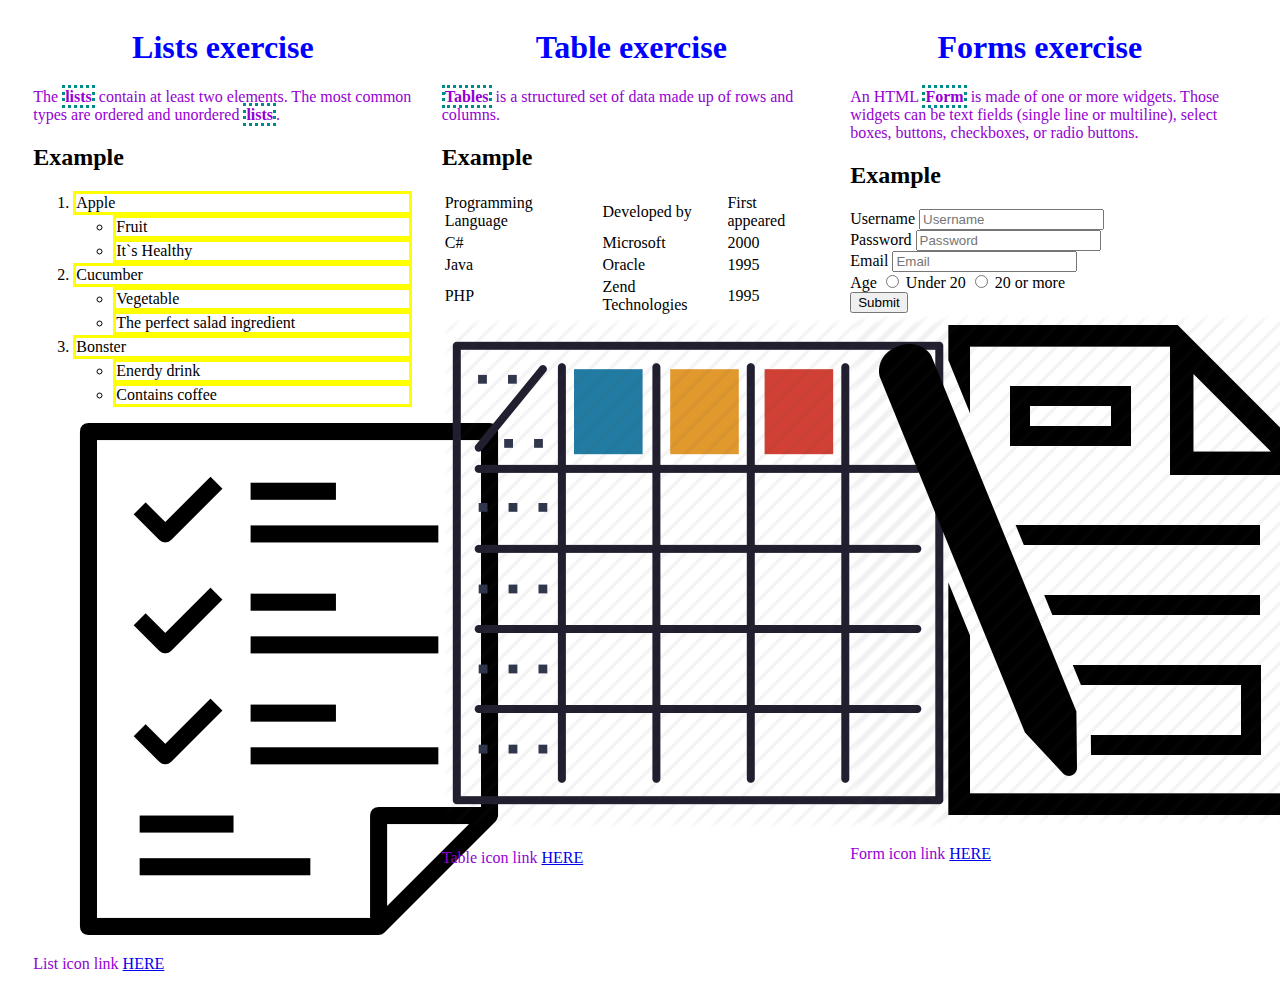
<file: HTML & CSS Basics/Site Lab/index.html>
<!DOCTYPE html>
<html lang="en">
<head>
    <title>Document</title>
    <link rel="stylesheet" href="css/styles.css">
</head>

<body>
   

    <div>
        <h1>Lists exercise</h1>
        <p>The <span>lists</span> contain at least two elements. The most common types are ordered and unordered <span>lists</span>.</p>
        <h2>Example</h2>

        <ol>
            <li>Apple</li>
            <ul>
                <li>Fruit</li>
                <li>It`s Healthy</li>
            </ul>
            <li>Cucumber</li>
            <ul>
                <li>Vegetable</li>
                <li>The perfect salad ingredient</li>
            </ul>
            <li>Bonster</li>
            <ul>
                <li>Enerdy drink</li>
                <li>Contains coffee</li>
            </ul>
        </ol>

        <img src="img/pic1.png" alt="pic1.png">

        <p>
            List icon link <a href="img/pic1.png" target="new1">HERE</a>
        </p>
        
        
    </div>

    <div>
        <h1>Table exercise</h1>
        <p><span>Tables</span> is a structured set of data made up of rows and columns.</p>
        <h2>Example</h2>

        <table>
            <thead>
                <tr>
                    <td>Programming Language</td>
                    <td>Developed by</td>
                    <td>First appeared</td>
                </tr>
            </thead>
            <tbody>
                <tr>
                    <td>C#</td>
                    <td>Microsoft</td>
                    <td>2000</td>
                </tr>
                <tr>
                    <td>Java</td>
                    <td>Oracle</td>
                    <td>1995</td>
                </tr>
                <tr>
                    <td>PHP</td>
                    <td>Zend Technologies</td>
                    <td>1995</td>
                </tr>
            </tbody>
        </table>

        <img src="img/pic2.png" alt="pic2.png">

        <p>
            Table icon link <a href="img/pic2.png" target="new2">HERE</a>
        </p>
    </div>

    <div>
        <h1>Forms exercise</h1>
        <p>An HTML <span>Form</span> is made of one or more widgets. Those widgets can be text fields (single line or multiline), select boxes, buttons, checkboxes, or radio buttons.</p>
        <h2>Example</h2>

        <form>
            <label for="username">Username</label>
            <input type="text" id="username" placeholder="Username"><br>
            <label for="password">Password</label>
            <input type="text" id="password" placeholder="Password"><br>
            <label for="email">Email</label>
            <input type="text" id="email" placeholder="Email"><br>
            Age <input type="radio" id="under" name="years">
                <label for="under">Under 20</label>
                <input type="radio" id="above" name="years">
                <label for="above">20 or more</label><br>
            <input type="submit">
        </form>

        <img src="img/pic3.png" alt="pic3.png">

        <p>
            Form icon link <a href="img/pic3.png" target="new3">HERE</a>
        </p>
    </div>

    
</body>
</html>








<!-- <!DOCTYPE html>
<html lang="en">
<head>
    <meta charset="UTF-8">
    <meta name="viewport" content="width=device-width, initial-scale=1.0">
    <title>Document</title>
    <link rel="stylesheet" href="css/styles.css">
</head>
<body>

    <div>
        <h1>Lists exercise</h1>
        <p>
            The <span>lists</span> contain at least two elements. The most common types are ordered and unordered <span>lists</span>.
        </p>
        <h2>Example</h2>
        <ol>
            <li>Apple</li>
            <ul>
                <li>Fruit</li>
                <li>It`s Healthy</li>
            </ul>
            <li>Cucumber</li>
            <ul>
                <li>Vegetable</li>
                <li>The perfect salad ingredient</li>
            </ul>
            <li>Bonster</li>
            <ul>
                <li>Energy drink</li>
                <li>Contains coffee</li>
            </ul>
        </ol>
        <div>
        <img src="img/pic3.png">
    </div>
        <p>
            List icon link <a href="img/pic3.png">HERE</a>
        </p>
    </div>

    <div>
        <h1>Tables exercise</h1>
        <p>
            <span>Tables</span> is a structured set of data made up of rows and columns.
        </p>
        <h2>Example</h2>
        <table>
            <thead>
                <tr>
                    <td>Programming Language</td>
                    <td>Developed by</td>
                    <td>First appeared</td>
                </tr>
            </thead>
            <tbody>
                <tr>
                    <td>C#</td>
                    <td>Microsoft</td>
                    <td>2000</td>
                </tr>
                <tr>
                    <td>Java</td>
                    <td>Oracle</td>
                    <td>1995</td>
                </tr>
                <tr>
                    <td>PHP</td>
                    <td>Zend Technologies</td>
                    <td>1995</td>
                </tr>
            </tbody>
        </table>
        <img src="img/pic2.png">
        <p>
            Table icon link <a href="img/pic2.png">HERE</a>
        </p>
    </div>

    <div>
        <h1>Forms exercise</h1>
        <p>
            An HTML <span></span> is made of one or more widgets. Those widgets can be text fields (single line or multipline), select boxes, buttons, checkboxes, or radio buttons.
        </p>
        <h2>Example</h2>

        <form>
        <div>
            <label for="username">Username</label>
            <input type="text" id="username">
        </div>

        <div>
            <label for="password">Password</label>
            <input type="text" id="password">
        </div>

        <div>
            <label for="email">Email</label>
            <input type="text" id="email">
        </div>
        <div>
            Age
            <input type="radio" name="gender" id="under 20">
            <label for="under 20" id="under 20">Under 20</label>

            <input type="radio" name="gender" id="20 or more">
            <label for="20 or more" id="20 or more">20 or more</label>

        </div>

        <div>
            <p>
            <input type="submit">
        </p>
        </div>
    </form>
        <img src="img/pic0.png">
        <p>
            Form icon link <a href="img/pic.png">HERE</a>
        </p>
    </div>

</body>
</html> -->
</file>
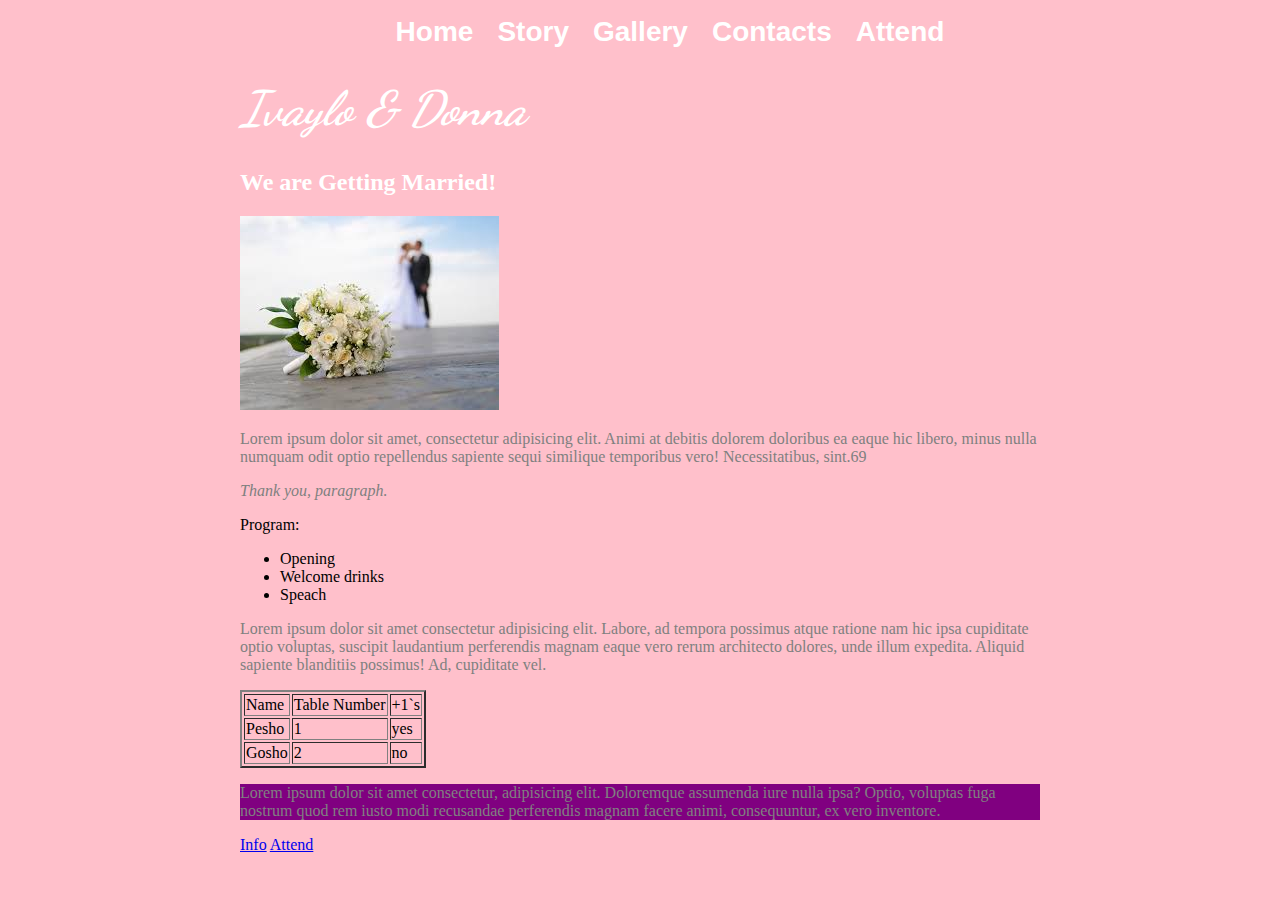
<file: HTML & CSS Basics/Site/index.html>
<!DOCTYPE html>
<html>
<head>
    <meta charset="UTF-8">
    <title>Wedding</title>
    <link rel="stylesheet" href="css/style.css">
    <link href="https://fonts.googleapis.com/css2?family=Dancing+Script&family=Turret+Road:wght@300&display=swap" rel="stylesheet">
</head>

<body>
    <div class="wrapper">

    <div>
        <ul class="border">
            <li><a href="index.html">Home</a></li>
            <li><a href="#">Story</a></li>
            <li><a href="#">Gallery</a></li>
            <li><a href="#">Contacts</a></li>
            <li><a href="contact.html">Attend</a></li>
            
        </ul>
    </div>
    
<h1 class="pretty-text" id="primary-title">Ivaylo & Donna</h1>

<h2 >We are Getting Married!</h2>

<img src="img/wedding.jpg" alt="wedding-photo">

<p>
    Lorem ipsum dolor sit amet, consectetur adipisicing elit. Animi at debitis dolorem doloribus ea eaque hic libero, minus nulla numquam odit optio repellendus sapiente sequi similique temporibus vero! Necessitatibus, sint.69
</p>

<p id="thank-you" class="pretty-text">
    Thank you, paragraph.
</p>

<div>
    Program:
    <ul id="wedding-program" class="wedding-program">
        <li>Opening</li>
        <li>Welcome drinks</li>
        <li>Speach</li>
    </ul>
    <p>
        Lorem ipsum dolor sit amet consectetur adipisicing elit. Labore, ad tempora possimus atque ratione nam hic ipsa cupiditate optio voluptas, suscipit laudantium perferendis magnam eaque vero rerum architecto dolores, unde illum expedita. Aliquid sapiente blanditiis possimus! Ad, cupiditate vel. 
    </p>

</div>

<table border = "2">
    <thead>
        <tr>
            <td>Name</td>
            <td>Table Number</td>
            <td>+1`s</td>
        </tr>
    </thead>
    <tbody>
        <tr>
            <td>Pesho</td>
            <td>1</td>
            <td>yes</td>
        </tr>
        <tr>
            <td>Gosho</td>
            <td>2</td>
            <td>no</td>
        </tr>
    </tbody>
</table>

<div>
    <p class="purple">
        Lorem ipsum dolor sit amet consectetur, adipisicing elit. Doloremque assumenda iure nulla ipsa? Optio, voluptas fuga nostrum quod rem iusto modi recusandae perferendis magnam facere animi, consequuntur, ex vero inventore.
    </p>
</div>

<a href="https://en.wikipedia.org/wiki/Wedding" target="_blank">Info</a>
<a href="contact.html" target="_blank">Attend</a>
</div>

</body>
</html>
</file>
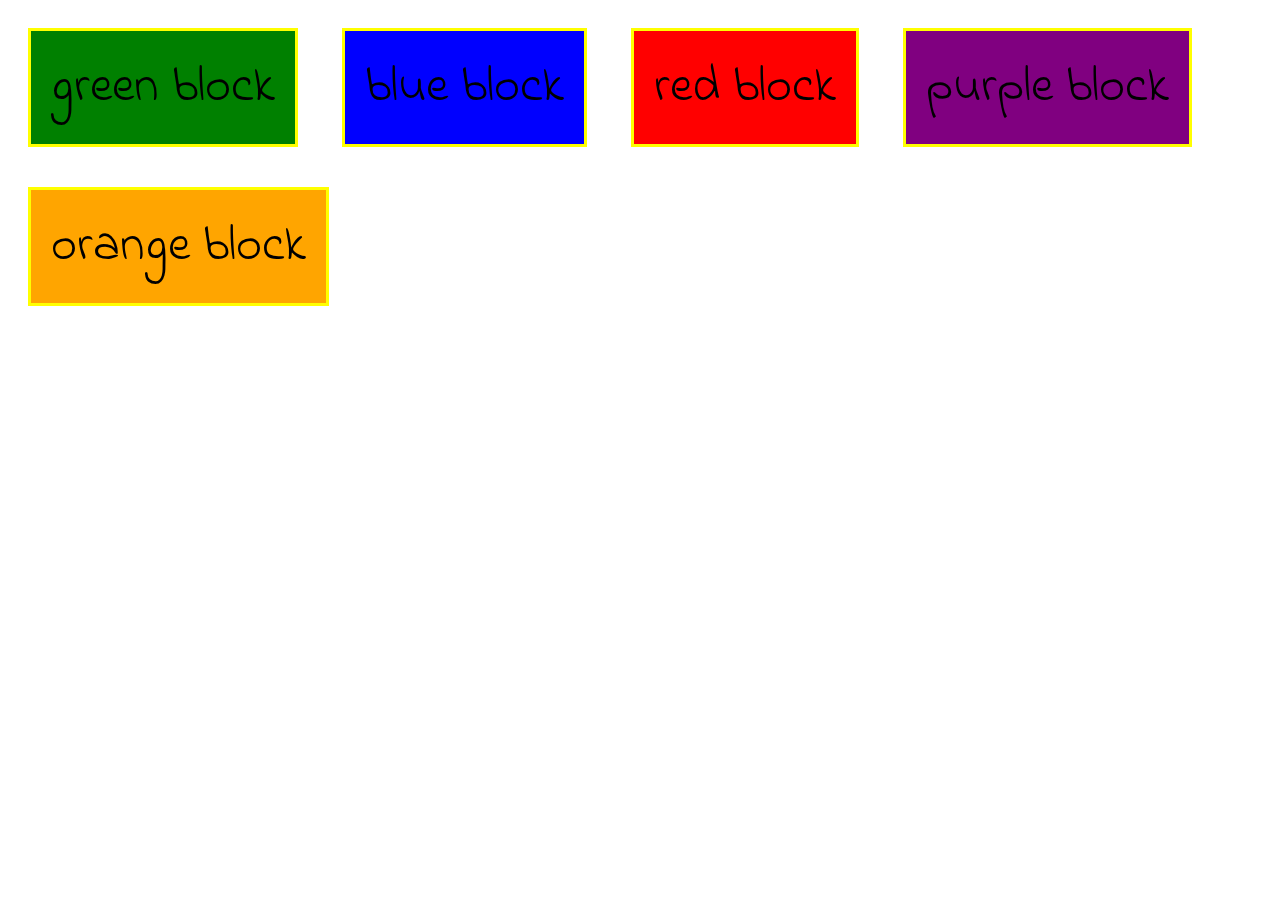
<file: HTML & CSS Basics/Site Lab/color.html>
<!DOCTYPE html>
<html lang="en">
<head>

    <title>Document</title>

    <link rel="stylesheet" href="css/color.css">
    <link href="https://fonts.googleapis.com/css2?family=Indie+Flower&display=swap" rel="stylesheet">

</head>
<body>
    <div id="green">green block</div>
    <div id="blue">blue block</div>
    <div id="red">red block</div>
    <div id="purple">purple block</div>
    <div id="orange">orange block</div>
</body>
</html>
</file>
<file: HTML & CSS Basics/Site Lab/css/styles.css>
div{
    display: inline-block;
    width: 30%;
    margin-left: 2%;
    vertical-align: top;   
}

span{
    font-weight: bold;
    border-style: dotted;
    border-color: darkcyan;
}

h1{
    text-align: center;
    color: blue;
}

p{
    color: darkviolet;
}

li{
    border-style: solid;
    border-color: yellow;
}
</file>
<file: HTML & CSS Basics/Site/css/style.css>
body{
    background-color: pink;
}

.wrapper{
    width: 800px;
    margin: auto;
}

#primary-title{
    font-family: 'Dancing Script', cursive;
    font-size: 48px;
}

h1,h2{
    color: white;
}

p{
    color: gray;
}

.pretty-text{
    font-style: italic;
}

div .purple{
    background-color: purple;
}

.border{
    text-align: center;
}

.border li{
    /* border-width: 2px;
    border-style: solid;
    border-color: yellow; */

    /* border:2px solid yellow; */

    list-style: none;
    display: inline;
}

.border a{

    text-decoration: none;
    color: white;
    font-size: 28px;
    margin-left: 20px;
    font-family: Verdana, Geneva, Tahoma, sans-serif;
    font-weight: bold ;
}
.border a:hover{
    background-color: white;
    color: pink;
    padding: 10px;
    margin-left: 0px;
}
</file>
<file: HTML & CSS Basics/Site Lab/css/color.css>
div{
    padding: 20px;
    border: 3px solid yellow;
    margin: 20px;
    display: inline-block;
    font-family: 'Indie Flower', cursive;
    font-size: 50px;
}

#green{
     background-color: green;
}

#blue{
    background-color: blue;
}
#red{
    background-color: red;
}

#purple{
    background-color: purple;
}

#orange{
    background-color: orange;
}
</file>
